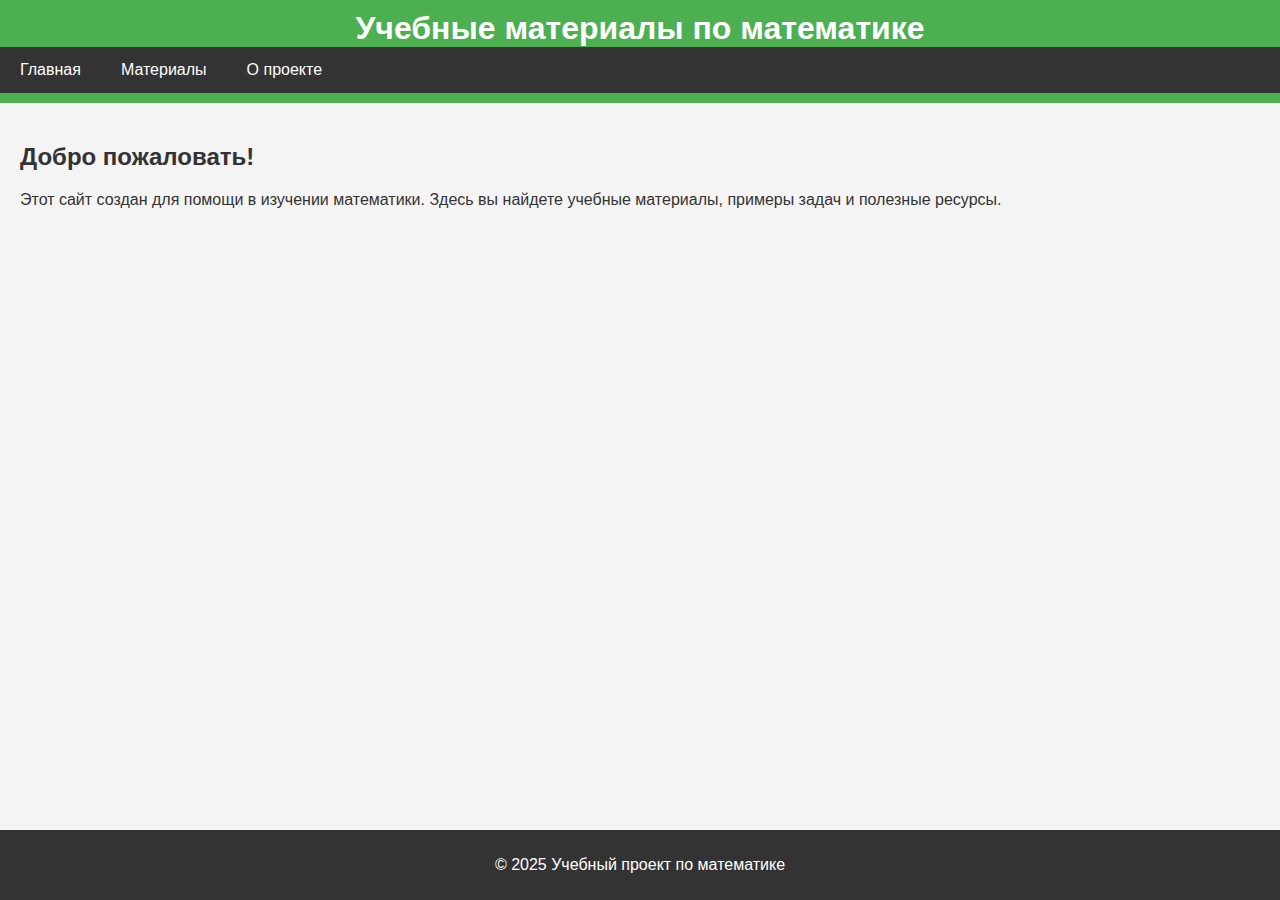
<file: index.html>
<!DOCTYPE html>
<html lang="ru">
<head>
    <meta charset="UTF-8">
    <meta name="viewport" content="width=device-width, initial-scale=1.0">
    <title>Учебные материалы по математике</title>
    <link rel="stylesheet" href="style.css">
</head>
<body>
    <header>
        <h1>Учебные материалы по математике</h1>
        <nav>
            <ul>
                <li><a href="index.html">Главная</a></li>
                <li><a href="materials.html">Материалы</a></li>
                <li><a href="about.html">О проекте</a></li>
            </ul>
        </nav>
    </header>

    <main>
        <section>
            <h2>Добро пожаловать!</h2>
            <p>Этот сайт создан для помощи в изучении математики. Здесь вы найдете учебные материалы, примеры задач и полезные ресурсы.</p>
        </section>
    </main>

    <footer>
        <p>&copy; 2025 Учебный проект по математике</p>
    </footer>
</body>
</html>
</file>
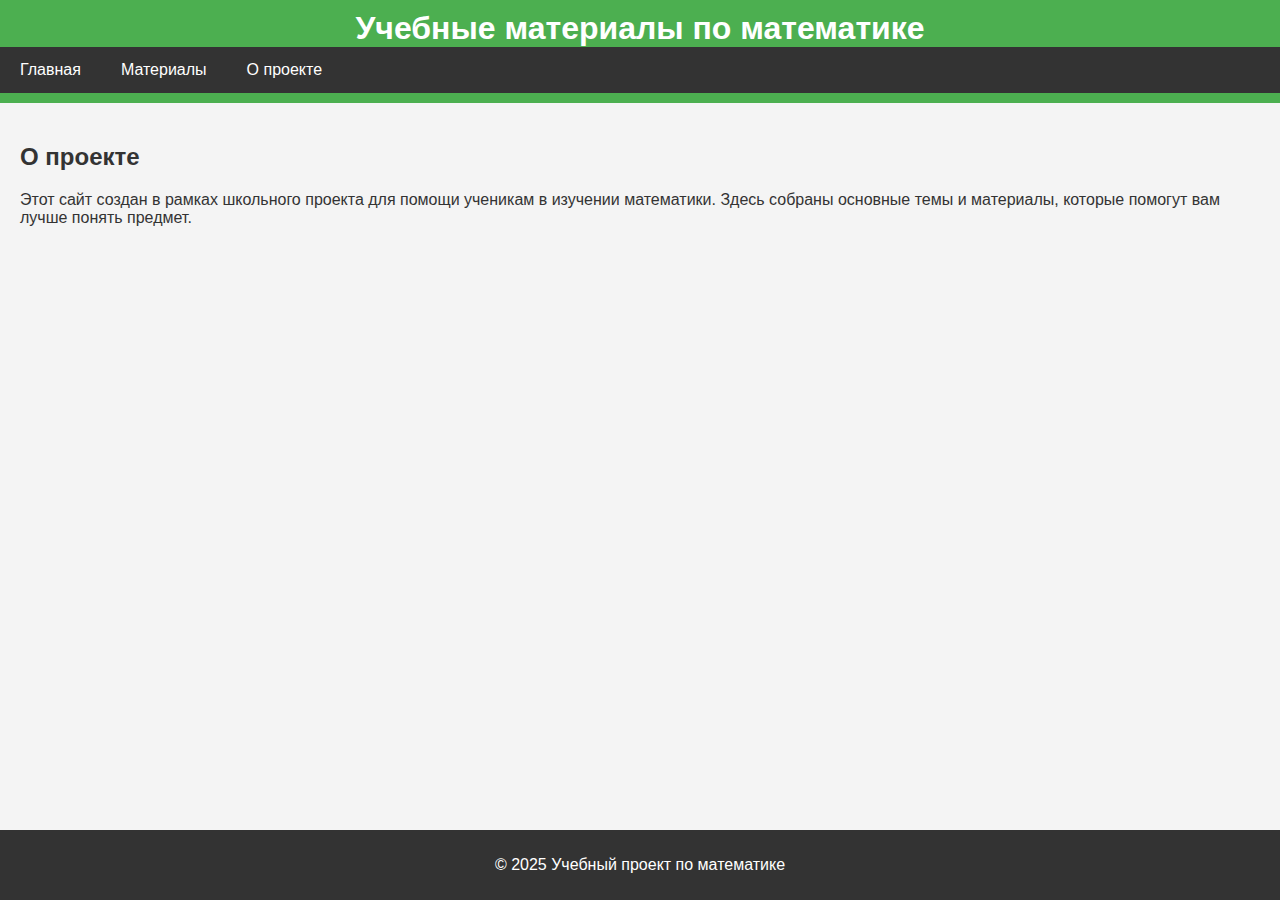
<file: about.html>
<!DOCTYPE html>
<html lang="ru">
<head>
    <meta charset="UTF-8">
    <meta name="viewport" content="width=device-width, initial-scale=1.0">
    <title>О проекте</title>
    <link rel="stylesheet" href="style.css">
</head>
<body>
    <header>
        <h1>Учебные материалы по математике</h1>
        <nav>
            <ul>
                <li><a href="index.html">Главная</a></li>
                <li><a href="materials.html">Материалы</a></li>
                <li><a href="about.html">О проекте</a></li>
            </ul>
        </nav>
    </header>

    <main>
        <section>
            <h2>О проекте</h2>
            <p>Этот сайт создан в рамках школьного проекта для помощи ученикам в изучении математики. Здесь собраны основные темы и материалы, которые помогут вам лучше понять предмет.</p>
        </section>
    </main>

    <footer>
        <p>&copy; 2025 Учебный проект по математике</p>
    </footer>
</body>
</html>
</file>
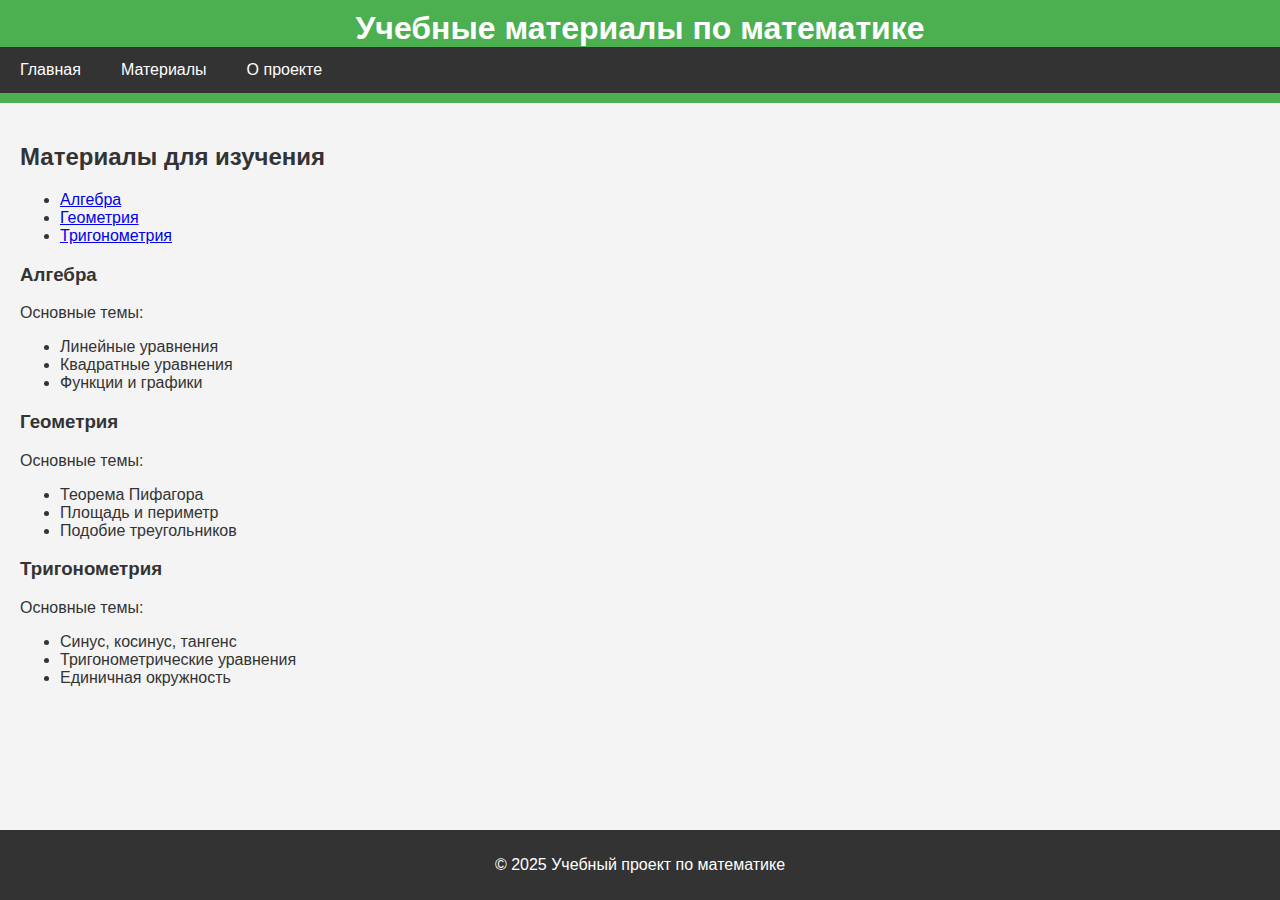
<file: materials.html>
<!DOCTYPE html>
<html lang="ru">
<head>
    <meta charset="UTF-8">
    <meta name="viewport" content="width=device-width, initial-scale=1.0">
    <title>Учебные материалы</title>
    <link rel="stylesheet" href="style.css">
</head>
<body>
    <header>
        <h1>Учебные материалы по математике</h1>
        <nav>
            <ul>
                <li><a href="index.html">Главная</a></li>
                <li><a href="materials.html">Материалы</a></li>
                <li><a href="about.html">О проекте</a></li>
            </ul>
        </nav>
    </header>

    <main>
        <section>
            <h2>Материалы для изучения</h2>
            <ul>
                <li><a href="#algebra">Алгебра</a></li>
                <li><a href="#geometry">Геометрия</a></li>
                <li><a href="#trigonometry">Тригонометрия</a></li>
            </ul>

            <h3 id="algebra">Алгебра</h3>
            <p>Основные темы:</p>
            <ul>
                <li>Линейные уравнения</li>
                <li>Квадратные уравнения</li>
                <li>Функции и графики</li>
            </ul>

            <h3 id="geometry">Геометрия</h3>
            <p>Основные темы:</p>
            <ul>
                <li>Теорема Пифагора</li>
                <li>Площадь и периметр</li>
                <li>Подобие треугольников</li>
            </ul>

            <h3 id="trigonometry">Тригонометрия</h3>
            <p>Основные темы:</p>
            <ul>
                <li>Синус, косинус, тангенс</li>
                <li>Тригонометрические уравнения</li>
                <li>Единичная окружность</li>
            </ul>
        </section>
    </main>

    <footer>
        <p>&copy; 2025 Учебный проект по математике</p>
    </footer>
</body>
</html>
</file>
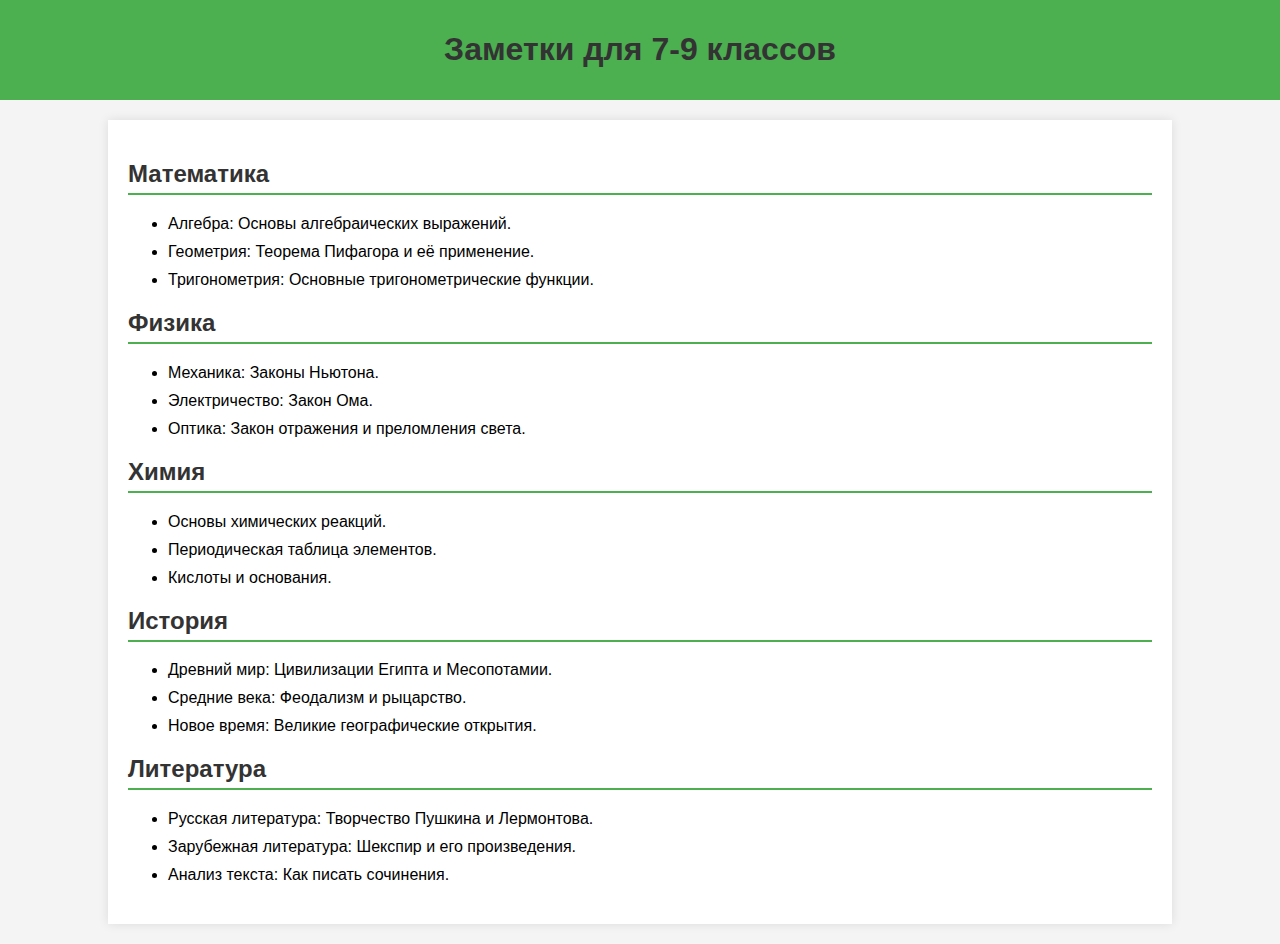
<file: notes.html>
<!DOCTYPE html>
<html lang="ru">
<head>
    <meta charset="UTF-8">
    <meta name="viewport" content="width=device-width, initial-scale=1.0">
    <title>Заметки для 7-9 классов</title>
    <style>
        body {
            font-family: Arial, sans-serif;
            background-color: #f4f4f4;
            margin: 0;
            padding: 0;
        }
        header {
            background-color: #4CAF50;
            color: white;
            padding: 10px 0;
            text-align: center;
        }
        .container {
            width: 80%;
            margin: 20px auto;
            background-color: white;
            padding: 20px;
            box-shadow: 0 0 10px rgba(0, 0, 0, 0.1);
        }
        h1, h2 {
            color: #333;
        }
        .subject {
            margin-bottom: 20px;
        }
        .subject h2 {
            border-bottom: 2px solid #4CAF50;
            padding-bottom: 5px;
        }
        .notes {
            margin-left: 20px;
        }
        .notes ul {
            list-style-type: disc;
            padding-left: 20px;
        }
        .notes ul li {
            margin-bottom: 10px;
        }
    </style>
</head>
<body>

<header>
    <h1>Заметки для 7-9 классов</h1>
</header>

<div class="container">
    <div class="subject">
        <h2>Математика</h2>
        <div class="notes">
            <ul>
                <li>Алгебра: Основы алгебраических выражений.</li>
                <li>Геометрия: Теорема Пифагора и её применение.</li>
                <li>Тригонометрия: Основные тригонометрические функции.</li>
            </ul>
        </div>
    </div>

    <div class="subject">
        <h2>Физика</h2>
        <div class="notes">
            <ul>
                <li>Механика: Законы Ньютона.</li>
                <li>Электричество: Закон Ома.</li>
                <li>Оптика: Закон отражения и преломления света.</li>
            </ul>
        </div>
    </div>

    <div class="subject">
        <h2>Химия</h2>
        <div class="notes">
            <ul>
                <li>Основы химических реакций.</li>
                <li>Периодическая таблица элементов.</li>
                <li>Кислоты и основания.</li>
            </ul>
        </div>
    </div>

    <div class="subject">
        <h2>История</h2>
        <div class="notes">
            <ul>
                <li>Древний мир: Цивилизации Египта и Месопотамии.</li>
                <li>Средние века: Феодализм и рыцарство.</li>
                <li>Новое время: Великие географические открытия.</li>
            </ul>
        </div>
    </div>

    <div class="subject">
        <h2>Литература</h2>
        <div class="notes">
            <ul>
                <li>Русская литература: Творчество Пушкина и Лермонтова.</li>
                <li>Зарубежная литература: Шекспир и его произведения.</li>
                <li>Анализ текста: Как писать сочинения.</li>
            </ul>
        </div>
    </div>
</div>

</body>
</html>
</file>
<file: style.css>
body {
    font-family: Arial, sans-serif;
    margin: 0;
    padding: 0;
    background-color: #f4f4f4;
    color: #333;
}

header {
    background-color: #4CAF50;
    color: white;
    padding: 10px 0;
    text-align: center;
}

header h1 {
    margin: 0;
}

nav ul {
    list-style-type: none;
    padding: 0;
    margin: 0;
    background-color: #333;
    overflow: hidden;
}

nav ul li {
    float: left;
}

nav ul li a {
    display: block;
    color: white;
    text-align: center;
    padding: 14px 20px;
    text-decoration: none;
}

nav ul li a:hover {
    background-color: #575757;
}

main {
    padding: 20px;
}

footer {
    background-color: #333;
    color: white;
    text-align: center;
    padding: 10px 0;
    position: fixed;
    width: 100%;
    bottom: 0;
}
</file>
